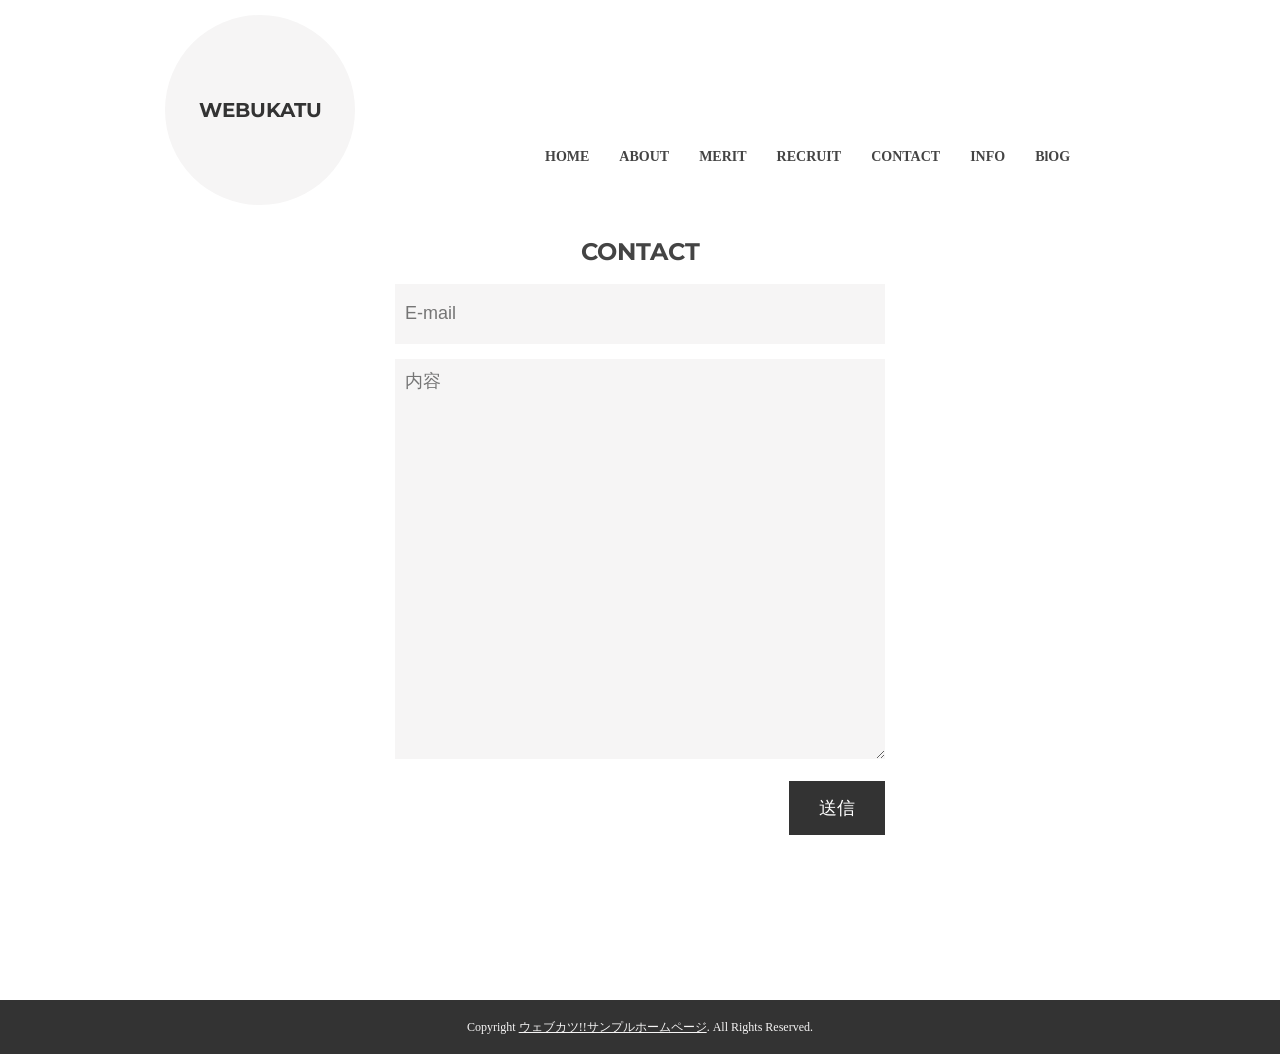
<file: wp-content/themes/sample/contact.html>
<!DOCTYPE html>
<html lang="ja">
	<head>
		<meta charset="utf-8">
		<title>サンプルホームページ</title>
		<link rel="stylesheet" type="text/css" href="style.css">
		<link href='http://fonts.googleapis.com/css?family=Montserrat:400,700' rel='stylesheet' type='text/css'>
	</head>
	<body>
		<header class="site-width">
			<h1><a href="index.html">WEBUKATU</a></h1>
			<nav id="top-nav">
				<ul>
					<li><a href="index.html">HOME</a></li>
					<li><a href="http://webukatu.com/sample/html_practice/#about">ABOUT</a></li>
					<li><a href="http://webukatu.com/sample/html_practice/#merit">MERIT</a></li>
					<li><a href="http://webukatu.com/sample/html_practice/#recruit">RECRUIT</a></li>
					<li><a href="contact.html">CONTACT</a></li>
					<li><a href="map.html">INFO</a></li>
					<li><a href="blog_list.html">BlOG</a></li>
				</ul>
			</nav>
		</header>
		<div id="main">

			<!-- Contact -->
			<section id="contact" class="site-width">
				<h1 class="title">CONTACT</h1>
				<form>
					<input type="text" placeholder="E-mail" name="email"><br />
					<textarea cols="100" rows="10" placeholder="内容" name="comment"></textarea><br />
					<input type="submit" name="submit" value="送信">
				</form>
			</section>


		</div>
		<footer>
			Copyright <a href="http://webukatu.com/">ウェブカツ!!サンプルホームページ</a>. All Rights Reserved.
		</footer>
	</body>
</html>
</file>
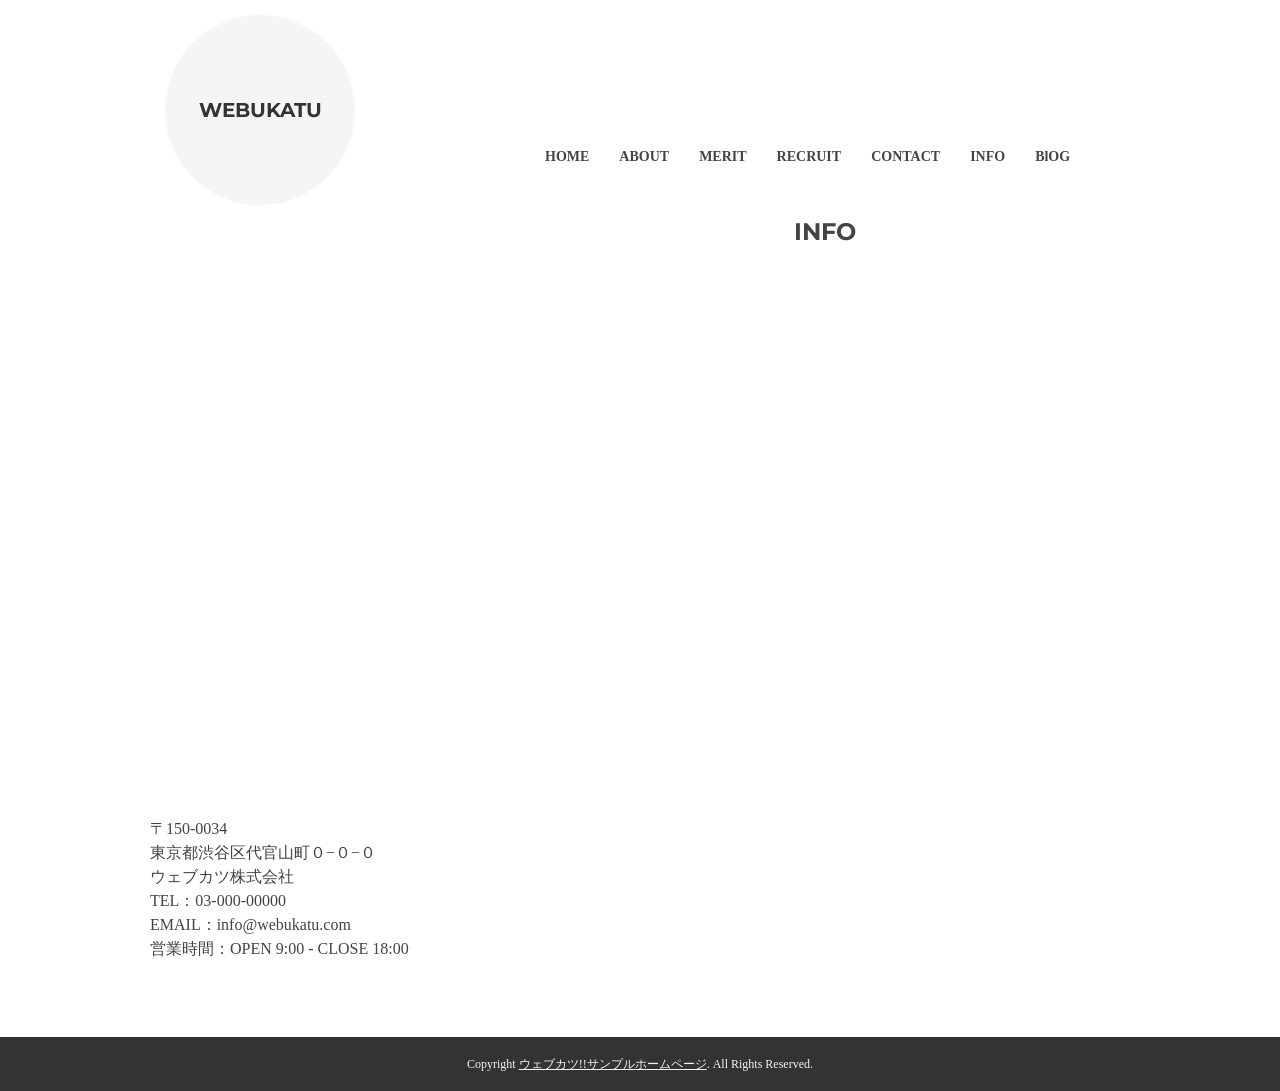
<file: wp-content/themes/sample/map.html>
<!DOCTYPE html>
<html lang="ja">
  <head>
    <meta charset="utf-8" />
    <title>サンプルホームページ</title>
    <link rel="stylesheet" type="text/css" href="style.css" />
    <link
      href="http://fonts.googleapis.com/css?family=Montserrat:400,700"
      rel="stylesheet"
      type="text/css"
    />
  </head>
  <body>
    <header class="site-width">
      <h1><a href="index.html">WEBUKATU</a></h1>
      <nav id="top-nav">
        <ul>
          <li><a href="index.html">HOME</a></li>
          <li>
            <a href="http://webukatu.com/sample/html_practice/#about">ABOUT</a>
          </li>
          <li>
            <a href="http://webukatu.com/sample/html_practice/#merit">MERIT</a>
          </li>
          <li>
            <a href="http://webukatu.com/sample/html_practice/#recruit"
              >RECRUIT</a
            >
          </li>
          <li><a href="contact.html">CONTACT</a></li>
          <li><a href="map.html">INFO</a></li>
          <li><a href="blog_list.html">BlOG</a></li>
        </ul>
      </nav>
    </header>
    <div id="main">
      <!-- blog_list -->
      <section id="map">
        <h1 class="title">INFO</h1>
        <div id="content">
          <iframe
            src="https://www.google.com/maps/embed?pb=!1m18!1m12!1m3!1d3242.0709337727144!2d139.70422175!3d35.650623949999996!2m3!1f0!2f0!3f0!3m2!1i1024!2i768!4f13.1!3m3!1m2!1s0x60188b44e6cacbeb%3A0x566d8bd2a5a20a2!2z5p2x5Lqs6YO95riL6LC35Yy65Luj5a6Y5bGx55S6!5e0!3m2!1sja!2sjp!4v1416001139765"
            width="100%"
            height="500px"
            frameborder="0"
            style="border: 0"
          ></iframe>
        </div>
      </section>
      <section id="shop_info" class="site-width">
        <p>
          〒150-0034<br />
          東京都渋谷区代官山町０−０−０<br />
          ウェブカツ株式会社<br />
          TEL：03-000-00000<br />
          EMAIL：info@webukatu.com<br />
          営業時間：OPEN 9:00 - CLOSE 18:00
        </p>
      </section>
    </div>
    <footer>
      Copyright
      <a href="http://webukatu.com/">ウェブカツ!!サンプルホームページ</a>. All
      Rights Reserved.
    </footer>
  </body>
</html>
</file>
<file: wp-content/themes/sample/style.css>
/* 
Theme Name: Sample Theme
Theme URI: http://sample.com
Author: sample
Author URI: http://sample.com
Description: lorem enter text
*/

/* comment above go to theme screen of word press! */

body {
  color: #444;
  margin: 0;
  padding: 0;
  line-height: 150%;
}

/*トップバナー*/
#top-baner {
  width: 100%;
}

/*ヘッダー部分*/
header {
  margin-bottom: 15px;
  height: 200px;
}
header h1 {
  font-size: 20px;
  font-family: 'Montserrat', sans-serif;
  margin: 15px;
  padding: 20px;
  text-align: center;
  float: left;
  height: 150px;
  width: 150px;
  background: #f6f5f5;
  border-radius: 100px;
  -webkit-border-radius: 100px;
  -moz-border-radius: 100px;
  line-height: 150px;
}
header h1 a {
  color: #333;
  text-decoration: none;
}

/*ナビゲーション*/
#top-nav {
  float: right;
  width: 600px;
  height: 200px;
  position: relative;
}
nav a {
  padding: 10px 15px;
  color: #444;
  text-decoration: none;
  font-size: 14px;
  font-weight: bold;
}
nav a:hover {
  text-decoration: underline;
}
#top-nav ul {
  height: 40px;
  width: 600px;
  position: absolute;
  bottom: 0;
  right: 0;
  list-style: none;
}
#top-nav ul li {
  float: left;
}

/*コンテンツ横幅*/
.site-width {
  width: 980px;
  margin: 0 auto;
}

section h1.title {
  font-family: 'Montserrat', sans-serif;
  text-align: center;
}
#about,
#merit,
#recruit {
  margin-top: 80px;
  margin-bottom: 80px;
}

/*パネル*/
.panel {
  background: #f6f5f5;
  border: 1px solid #eee;
  border-radius: 3px;
  -webkit-border-radius: 3px;
  -moz-border-radius: 3px;
  margin: 0 15px;
  padding: 15px;
  width: 30%;
  float: left;
  box-sizing: border-box;
  min-height: 380px;
}
.panel h2 {
  color: #333;
  text-align: center;
}

/*テーブル*/
table {
  background: rgb(246, 246, 246);
  border: 1px solid #eee;
  width: 100%;
  border-radius: 3px;
  -webkit-border-radius: 3px;
  -moz-border-radius: 3px;
  padding: 10px;
  margin: 10px 0;
  text-align: left;
  font-size: 14px;
}
th,
td {
  padding: 5px 0;
  border-bottom: 1px dotted #ccc;
}
table thead tr th {
  color: #333;
  padding-bottom: 15px;
  border-bottom: 1px dotted #ccc;
}
table thead tr th.color1 {
  color: rgb(230, 140, 31);
  font-size: 18px;
}
table tbody th {
  color: rgb(142, 130, 113);
}

#merit {
  overflow: hidden;
}

/*フッター*/
footer {
  font-size: 12px;
  margin-top: 30px;
  padding: 15px;
  background: #333;
  text-align: center;
  color: #f6f5f5;
}
footer a {
  color: #f6f5f5;
}

/*contact*/
#contact {
  margin-top: 20px;
  margin-bottom: 150px;
  overflow: hidden;
}

/*ブログ一覧*/
#blog_list,
#blog {
  overflow: hidden;
  margin-top: 20px;
}
#blog_list #content,
#blog #content {
  width: 750px;
  min-height: 400px;
  border-right: 1px solid #ccc;
  box-sizing: border-box;
  -webkit-box-sizing: border-box;
  float: left;
  padding: 0 30px 0 0;
}
#blog_list #sidebar,
#blog #sidebar {
  width: 230px;
  min-height: 400px;
  padding: 0 0 0 30px;
  box-sizing: border-box;
  -webkit-box-sizing: border-box;
  float: left;
}
.article .article-item {
  padding-bottom: 15px;
  border-bottom: 1px solid #ddd;
  margin-bottom: 30px;
}
.article .article-item:last-child {
  border: none;
}
.article .article-item h2 a {
  text-decoration: none;
  color: #333;
}
.article .article-item h2 a:hover {
  text-decoration: underline;
}
.article .article-item .article-img {
  width: 100%;
}

/*sidevar*/
.sidebar-item {
  margin-bottom: 30px;
}
.sidebar-item h2 {
  font-size: 120%;
}
.sidebar-item > ul {
  padding: 0;
  list-style: none;
}
.sidebar-item > ul > li {
}
.sidebar-item > ul > li > a {
  text-decoration: none;
  color: #333;
}
.sidebar-item > ul > li > a:hover {
  text-decoration: underline;
}

/*pagination*/
.pagination > ul {
  padding: 0;
  list-style: none;
}
.pagination > ul > li {
  float: left;
  border-right: 1px solid #333;
  padding: 2px 10px;
}
.pagination > ul > li:last-child {
  margin-right: 0;
  border-right: none;
}
.pagination > ul > li > a {
  text-decoration: none;
  color: #333;
}
.pagination > ul > li > a:hover {
  text-decoration: underline;
}
.pagination > ul > li.active {
  color: #aaa;
}

/*shop_info*/
#shop_info {
  padding: 30px;
}

/*フォーム*/
form {
  width: 50%;
  margin: 0 auto;
  font-size: 16px;
}
input,
textarea {
  font-size: 18px;
  margin-bottom: 15px;
}
input[type='text'] {
  width: 100%;
  height: 60px;
  border: none;
  background: #f6f5f5;
  padding: 10px;
  box-sizing: border-box;
}
textarea {
  width: 100%;
  height: 400px;
  border: none;
  background: #f6f5f5;
  padding: 10px;
  box-sizing: border-box;
}
input[type='submit'] {
  background: #333;
  border: none;
  padding: 15px 30px;
  color: white;
  float: right;
}

.img-responsive {
  width: 100%;
}

header .img-responsive {
  vertical-align: middle;
}
</file>
